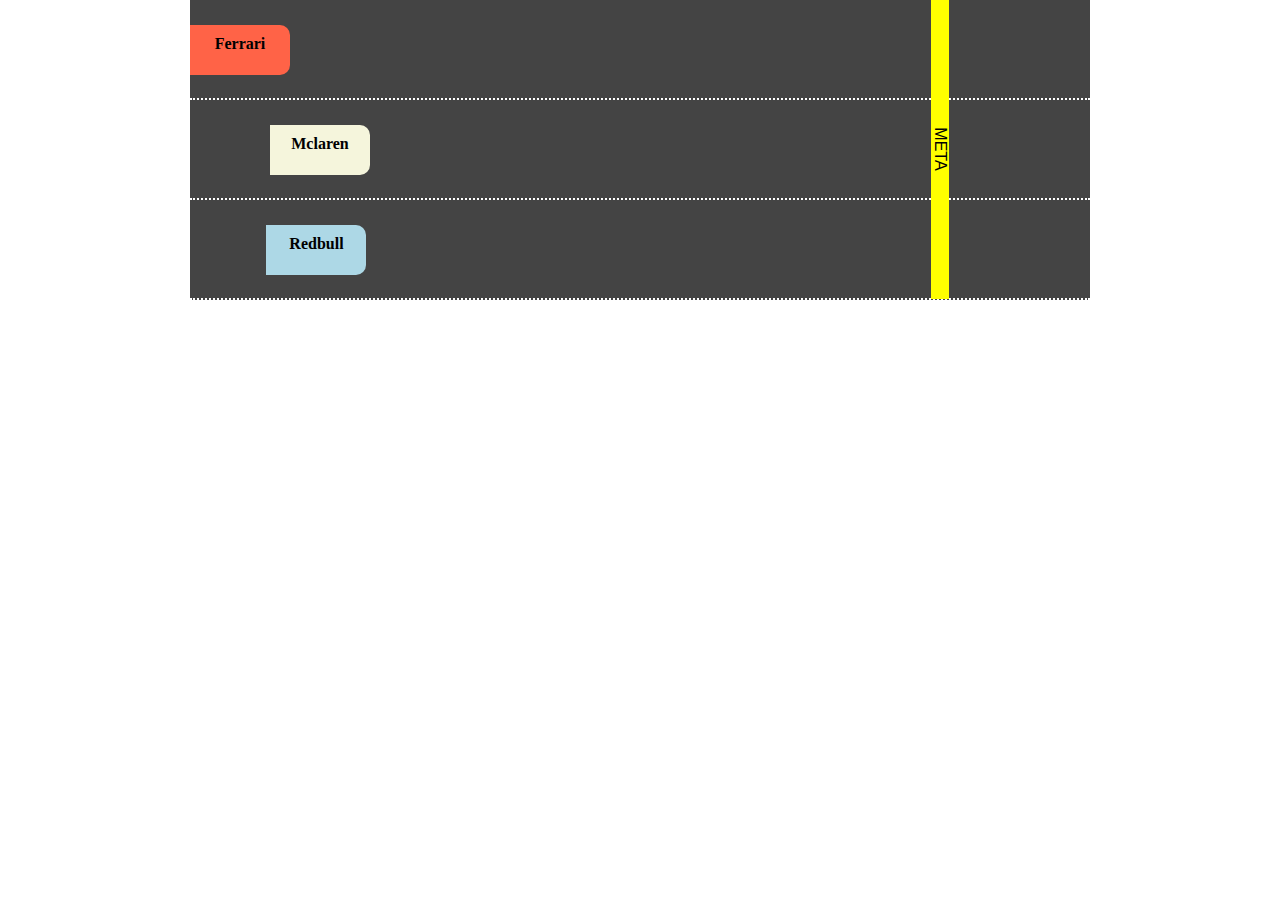
<file: juego-coches/index.html>
<!DOCTYPE html>
<html lang="es">

<head>
    <meta charset="UTF-8">
    <title>Juego de coches</title>
    <link rel="stylesheet" type="text/css" href="css/style.css">

</head>

<body>
    <div class="monza">

        <div class="carril">
            <div class="coche" id="coche1">Ferrari</div>
        </div>

        <div class="carril">
            <div class="coche" id="coche2">Mclaren</div>
            <!-- va a correr siempre con una velocidad constante -->
        </div>

        <div class="carril">
            <div class="coche" id="coche3">Redbull</div>
            <!-- correra con una velocidad aleatoria -->
        </div>


        <div class="meta">META</div>
    </div>
    <h1 id="mensaje"></h1>

    <script src="js/juego.js"></script>
</body>

</html>
</file>
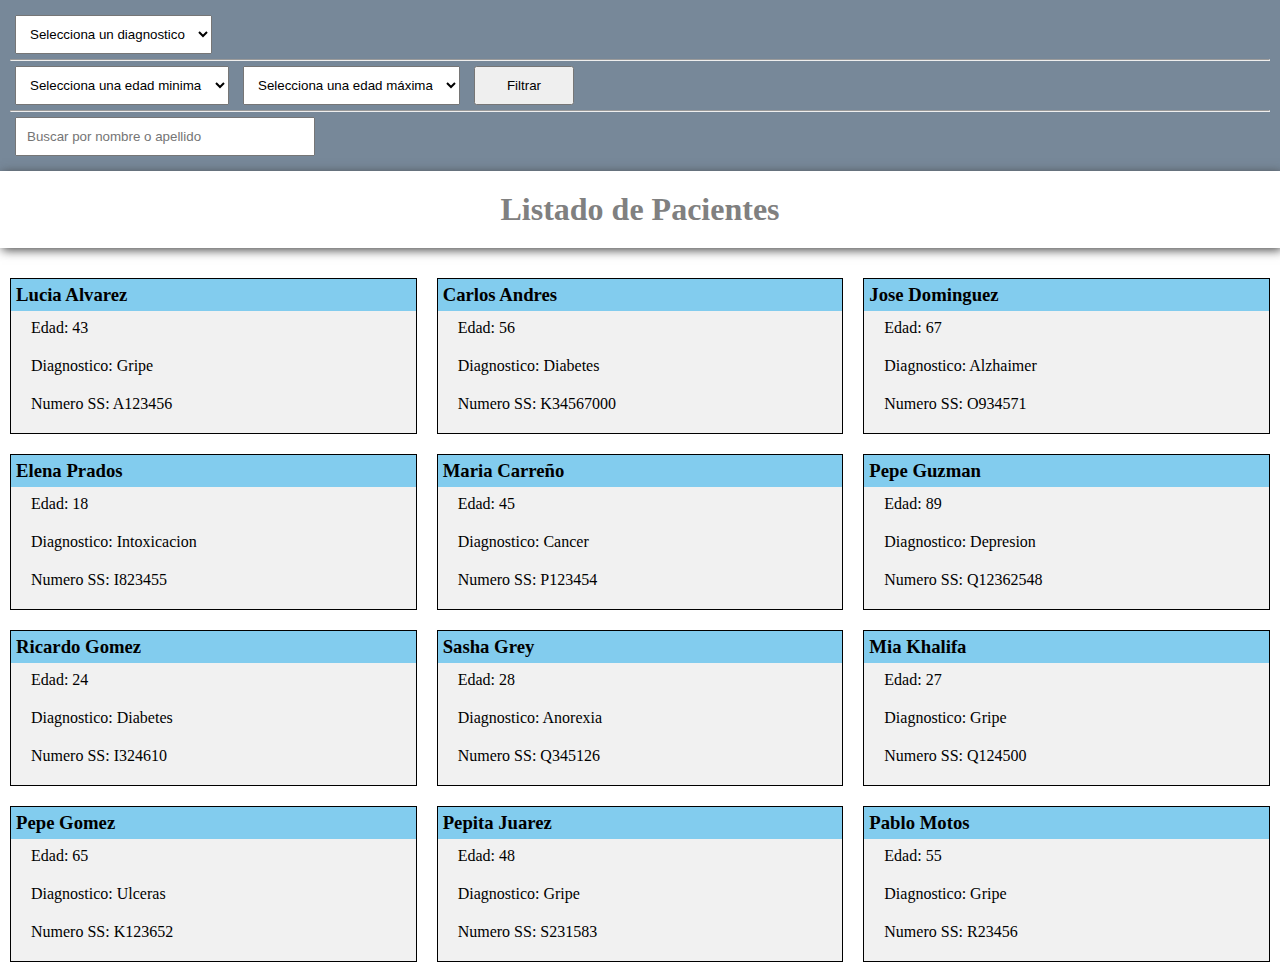
<file: Lista-Pacientes/index.html>
<!DOCTYPE html>
<html lang="es">

<head>
    <meta charset="UTF-8">
    <meta http-equiv="X-UA-Compatible" content="IE=edge">
    <meta name="viewport" content="width=device-width, initial-scale=1.0">
    <title>HOSPITAL V1</title>
    <link rel="stylesheet" href="css/style.css">
    <script src="js/datos.js"></script>
</head>

<body>

    <header>
        <div>
            <select id="diagnostico">
                <option value="">Selecciona un diagnostico</option>
                <option value="gripe">Gripe</option>
                <option value="torcedura">Torcedura</option>
                <option value="conjuntivitis">Conjuntivitis</option>
                <option value="asma">Asma</option>
                <option value="diabetes">Diabetes</option>
                <option value="anorexia">Anorexia</option>
                <option value="cancer">Cancer</option>
                <option value="Alzhaimer">Alzhaimer</option>
            </select>


            <hr>

            <form action="">
                <select id="edadMinima">
                    <option value="">Selecciona una edad minima</option>
                    <option value="1">1</option>
                    <option value="2">2</option>
                    <option value="3">3</option>
                    <option value="4">4</option>
                    <option value="5">5</option>
                    <option value="6">6</option>
                    <option value="7">7</option>
                    <option value="8">8</option>
                    <option value="9">9</option>
                    <option value="10">10</option>
                    <option value="11">11</option>
                    <option value="12">12</option>
                    <option value="13">13</option>
                    <option value="14">14</option>
                    <option value="15">15</option>
                    <option value="16">16</option>
                    <option value="17">17</option>
                    <option value="18">18</option>
                    <option value="19">19</option>
                    <option value="20">20</option>
                    <option value="21">21</option>
                    <option value="22">22</option>
                    <option value="23">23</option>
                    <option value="24">24</option>
                    <option value="25">25</option>
                    <option value="26">26</option>
                    <option value="27">27</option>
                    <option value="28">28</option>
                    <option value="29">29</option>
                    <option value="30">30</option>
                    <option value="31">31</option>
                    <option value="32">32</option>
                    <option value="33">33</option>
                    <option value="34">34</option>
                    <option value="35">35</option>
                    <option value="36">36</option>
                    <option value="37">37</option>
                    <option value="38">38</option>
                    <option value="39">39</option>
                    <option value="40">40</option>
                    <option value="41">41</option>
                    <option value="42">42</option>
                    <option value="43">43</option>
                    <option value="44">44</option>
                    <option value="45">45</option>
                    <option value="46">46</option>
                    <option value="47">47</option>
                    <option value="48">48</option>
                    <option value="49">49</option>
                    <option value="50">50</option>
                    <option value="51">51</option>
                    <option value="52">52</option>
                    <option value="53">53</option>
                    <option value="54">54</option>
                    <option value="55">55</option>
                    <option value="56">56</option>
                    <option value="57">57</option>
                    <option value="58">58</option>
                    <option value="59">59</option>
                    <option value="60">60</option>
                    <option value="61">61</option>
                    <option value="62">62</option>
                    <option value="63">63</option>
                    <option value="64">64</option>
                    <option value="65">65</option>
                    <option value="66">66</option>
                    <option value="67">67</option>
                    <option value="68">68</option>
                    <option value="69">69</option>
                    <option value="70">70</option>
                    <option value="71">71</option>
                    <option value="72">72</option>
                    <option value="73">73</option>
                    <option value="74">74</option>
                    <option value="75">75</option>
                    <option value="76">76</option>
                    <option value="77">77</option>
                    <option value="78">78</option>
                    <option value="79">79</option>
                    <option value="80">80</option>
                    <option value="81">81</option>
                    <option value="82">82</option>
                    <option value="83">83</option>
                    <option value="84">84</option>
                    <option value="85">85</option>
                    <option value="86">86</option>
                    <option value="87">87</option>
                    <option value="88">88</option>
                    <option value="89">89</option>
                    <option value="90">90</option>
                    <option value="91">91</option>
                    <option value="92">92</option>
                    <option value="93">93</option>
                    <option value="94">94</option>
                    <option value="95">95</option>
                    <option value="96">96</option>
                    <option value="97">97</option>
                    <option value="98">98</option>
                    <option value="99">99</option>
                    <option value="100">100</option>
                </select>
                <select id="edadMaxima">
                    <option value="">Selecciona una edad máxima</option>
                    <option value="1">1</option>
                    <option value="2">2</option>
                    <option value="3">3</option>
                    <option value="4">4</option>
                    <option value="5">5</option>
                    <option value="6">6</option>
                    <option value="7">7</option>
                    <option value="8">8</option>
                    <option value="9">9</option>
                    <option value="10">10</option>
                    <option value="11">11</option>
                    <option value="12">12</option>
                    <option value="13">13</option>
                    <option value="14">14</option>
                    <option value="15">15</option>
                    <option value="16">16</option>
                    <option value="17">17</option>
                    <option value="18">18</option>
                    <option value="19">19</option>
                    <option value="20">20</option>
                    <option value="21">21</option>
                    <option value="22">22</option>
                    <option value="23">23</option>
                    <option value="24">24</option>
                    <option value="25">25</option>
                    <option value="26">26</option>
                    <option value="27">27</option>
                    <option value="28">28</option>
                    <option value="29">29</option>
                    <option value="30">30</option>
                    <option value="31">31</option>
                    <option value="32">32</option>
                    <option value="33">33</option>
                    <option value="34">34</option>
                    <option value="35">35</option>
                    <option value="36">36</option>
                    <option value="37">37</option>
                    <option value="38">38</option>
                    <option value="39">39</option>
                    <option value="40">40</option>
                    <option value="41">41</option>
                    <option value="42">42</option>
                    <option value="43">43</option>
                    <option value="44">44</option>
                    <option value="45">45</option>
                    <option value="46">46</option>
                    <option value="47">47</option>
                    <option value="48">48</option>
                    <option value="49">49</option>
                    <option value="50">50</option>
                    <option value="51">51</option>
                    <option value="52">52</option>
                    <option value="53">53</option>
                    <option value="54">54</option>
                    <option value="55">55</option>
                    <option value="56">56</option>
                    <option value="57">57</option>
                    <option value="58">58</option>
                    <option value="59">59</option>
                    <option value="60">60</option>
                    <option value="61">61</option>
                    <option value="62">62</option>
                    <option value="63">63</option>
                    <option value="64">64</option>
                    <option value="65">65</option>
                    <option value="66">66</option>
                    <option value="67">67</option>
                    <option value="68">68</option>
                    <option value="69">69</option>
                    <option value="70">70</option>
                    <option value="71">71</option>
                    <option value="72">72</option>
                    <option value="73">73</option>
                    <option value="74">74</option>
                    <option value="75">75</option>
                    <option value="76">76</option>
                    <option value="77">77</option>
                    <option value="78">78</option>
                    <option value="79">79</option>
                    <option value="80">80</option>
                    <option value="81">81</option>
                    <option value="82">82</option>
                    <option value="83">83</option>
                    <option value="84">84</option>
                    <option value="85">85</option>
                    <option value="86">86</option>
                    <option value="87">87</option>
                    <option value="88">88</option>
                    <option value="89">89</option>
                    <option value="90">90</option>
                    <option value="91">91</option>
                    <option value="92">92</option>
                    <option value="93">93</option>
                    <option value="94">94</option>
                    <option value="95">95</option>
                    <option value="96">96</option>
                    <option value="97">97</option>
                    <option value="98">98</option>
                    <option value="99">99</option>
                    <option value="100">100</option>
                </select>
                <input id="btn" type="submit" value="Filtrar">
            </form>

            <hr>

            <input type="text" id="search" placeholder="Buscar por nombre o apellido">

        </div>

    </header>

    <main>
        <h2>Listado de Pacientes</h2>
        <section id="pacientes">
            <!-- <article>
                <h3>Nombre del paciente</h3>
                <div>
                    <p>Edad</p>
                    <p>Diagnostico</p>
                    <p>Seguridad Social</p>
                </div>
                <hr>
            </article> -->
        </section>
    </main>

    <script src="js/funciones.js"></script>
    <script src="js/eventos.js"></script>
</body>

</html>
</file>
<file: juego-coches/css/style.css>
* {
    margin: 0px;
    padding: 0px;
    box-sizing: border-box;
}

.monza {
    width: 900px;
    position: relative;
    margin: 0 auto;
    background-color: #444;
}

.monza .carril {
    height: 100px;
    width: 100%;
    padding: 25px 0px;
    border-bottom: 2px dotted white;
}

.monza .carril .coche {
    width: 100px;
    height: 50px;
    border-top-right-radius: 10px;
    border-bottom-right-radius: 10px;
    text-align: center;
    padding: 10px;
    font-weight: bold;
    transition: 0.3s;
}

.monza .carril #coche1 {
    background-color: tomato;
}

.monza .carril #coche2 {
    background-color: beige;
}

.monza .carril #coche3 {
    background-color: lightblue;
}

.meta {
    font-family: Arial, sans-serif;
    width: 300px;
    position: absolute;
    background-color: yellow;
    text-align: center;
    right: 0px;
    top: 140px;
    transform: rotateZ(90deg);
}

#mensaje {
    text-align: center;
}
</file>
<file: Lista-Pacientes/css/style.css>
* {
    padding: 0;
    margin: 0;
    box-sizing: border-box;
}

header {
    background-color: lightslategray;
    padding: 10px;
    color: white;
  
    
}
header select{
    padding: 10px ;
    margin: 5px;
}

header input{
    padding: 10px;
    width: 100px;
    margin: 5px;
}

#search{
    width: 300px;
    margin: 5px;
}

header button{
    padding: 10px;
    margin: 5px;
}

main h2 {
    color:grey;
    font-size: 2em;
    padding: 20px;
    text-align: center;
    margin-bottom: 20px;
    box-shadow: 2px 2px 10px #444;
}

section {
    display: flex;
    flex-wrap: wrap;
}

section article {
    background-color: rgb(241, 241, 241);
    padding: 20px;
    margin: 10px;
    width: calc(33.333% - 20px);
    border: 1px solid black;
    position: relative
}

section article p {
    margin-top: 20px;
}


section article h3 {
    position: absolute;
    top: 0;
    left: 0;
    width: 100%;
    background-color: rgb(130, 204, 238);
    padding: 5px;
}
</file>
